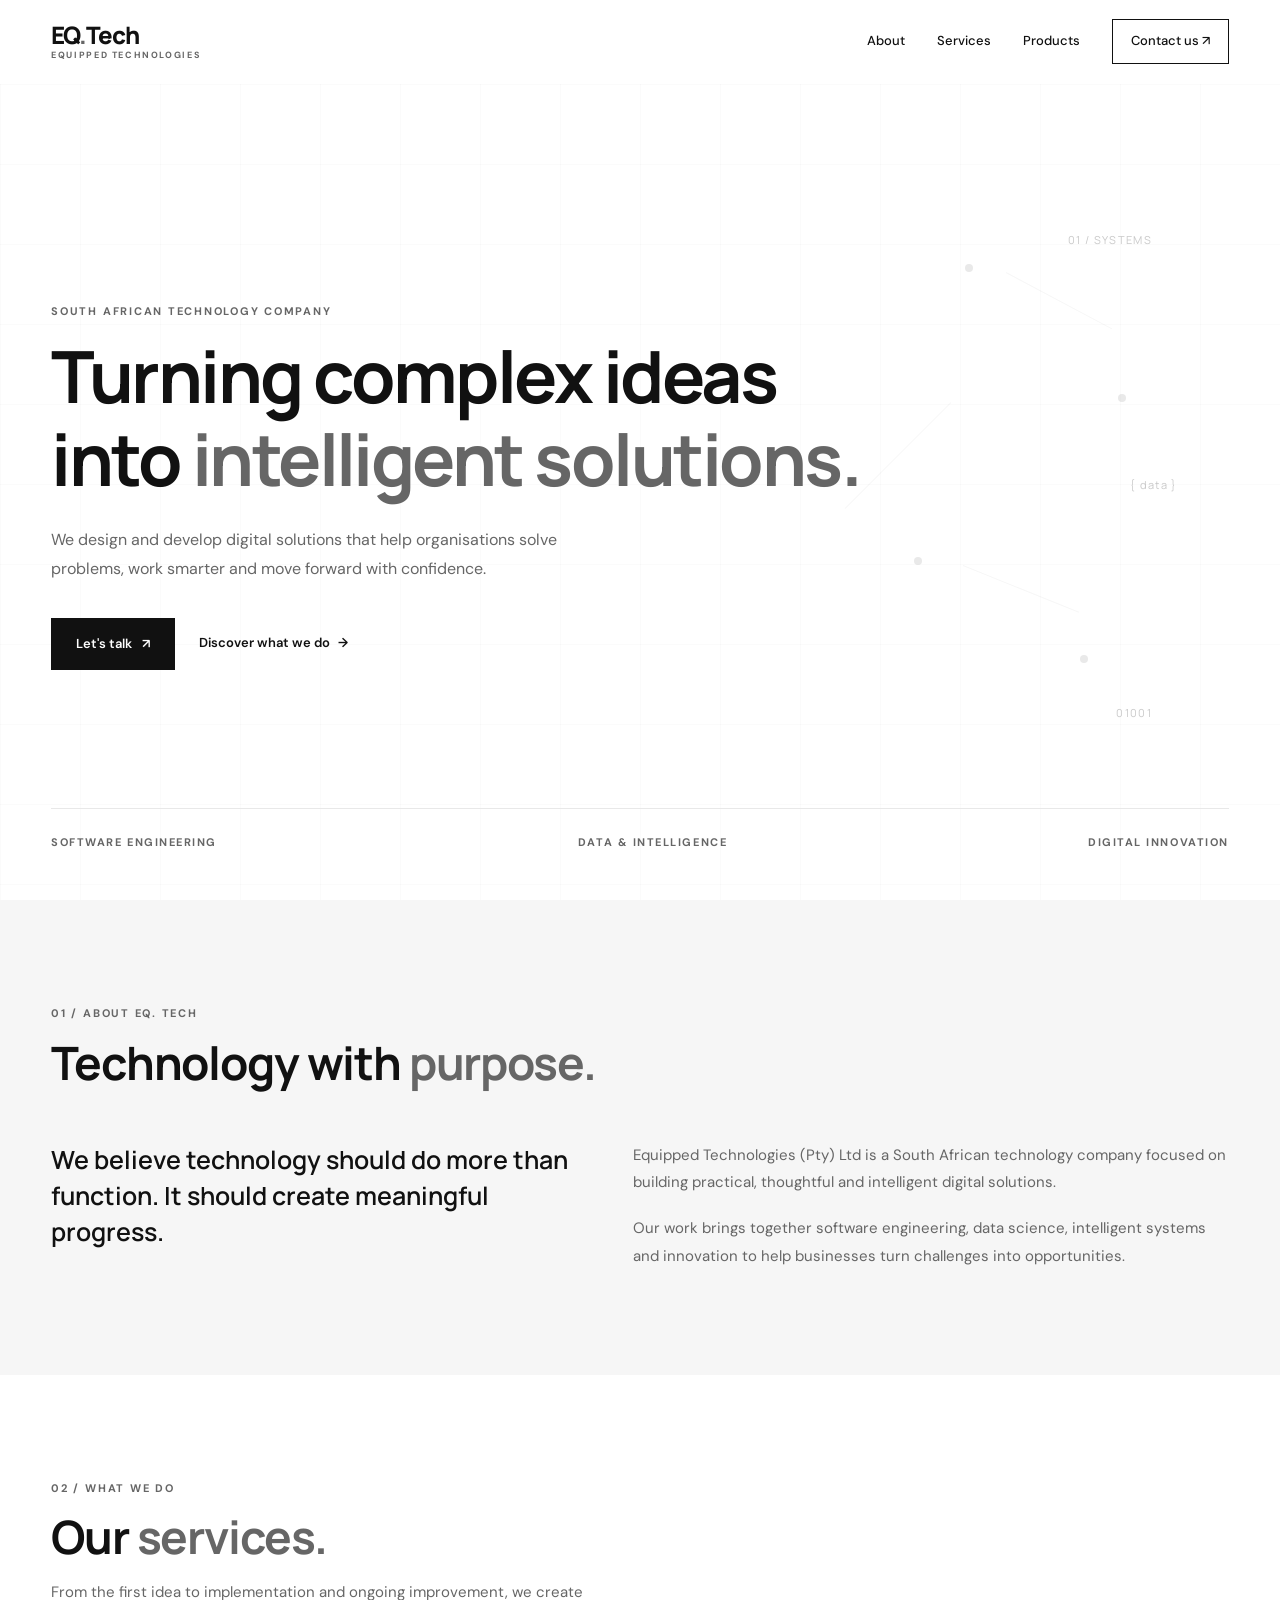
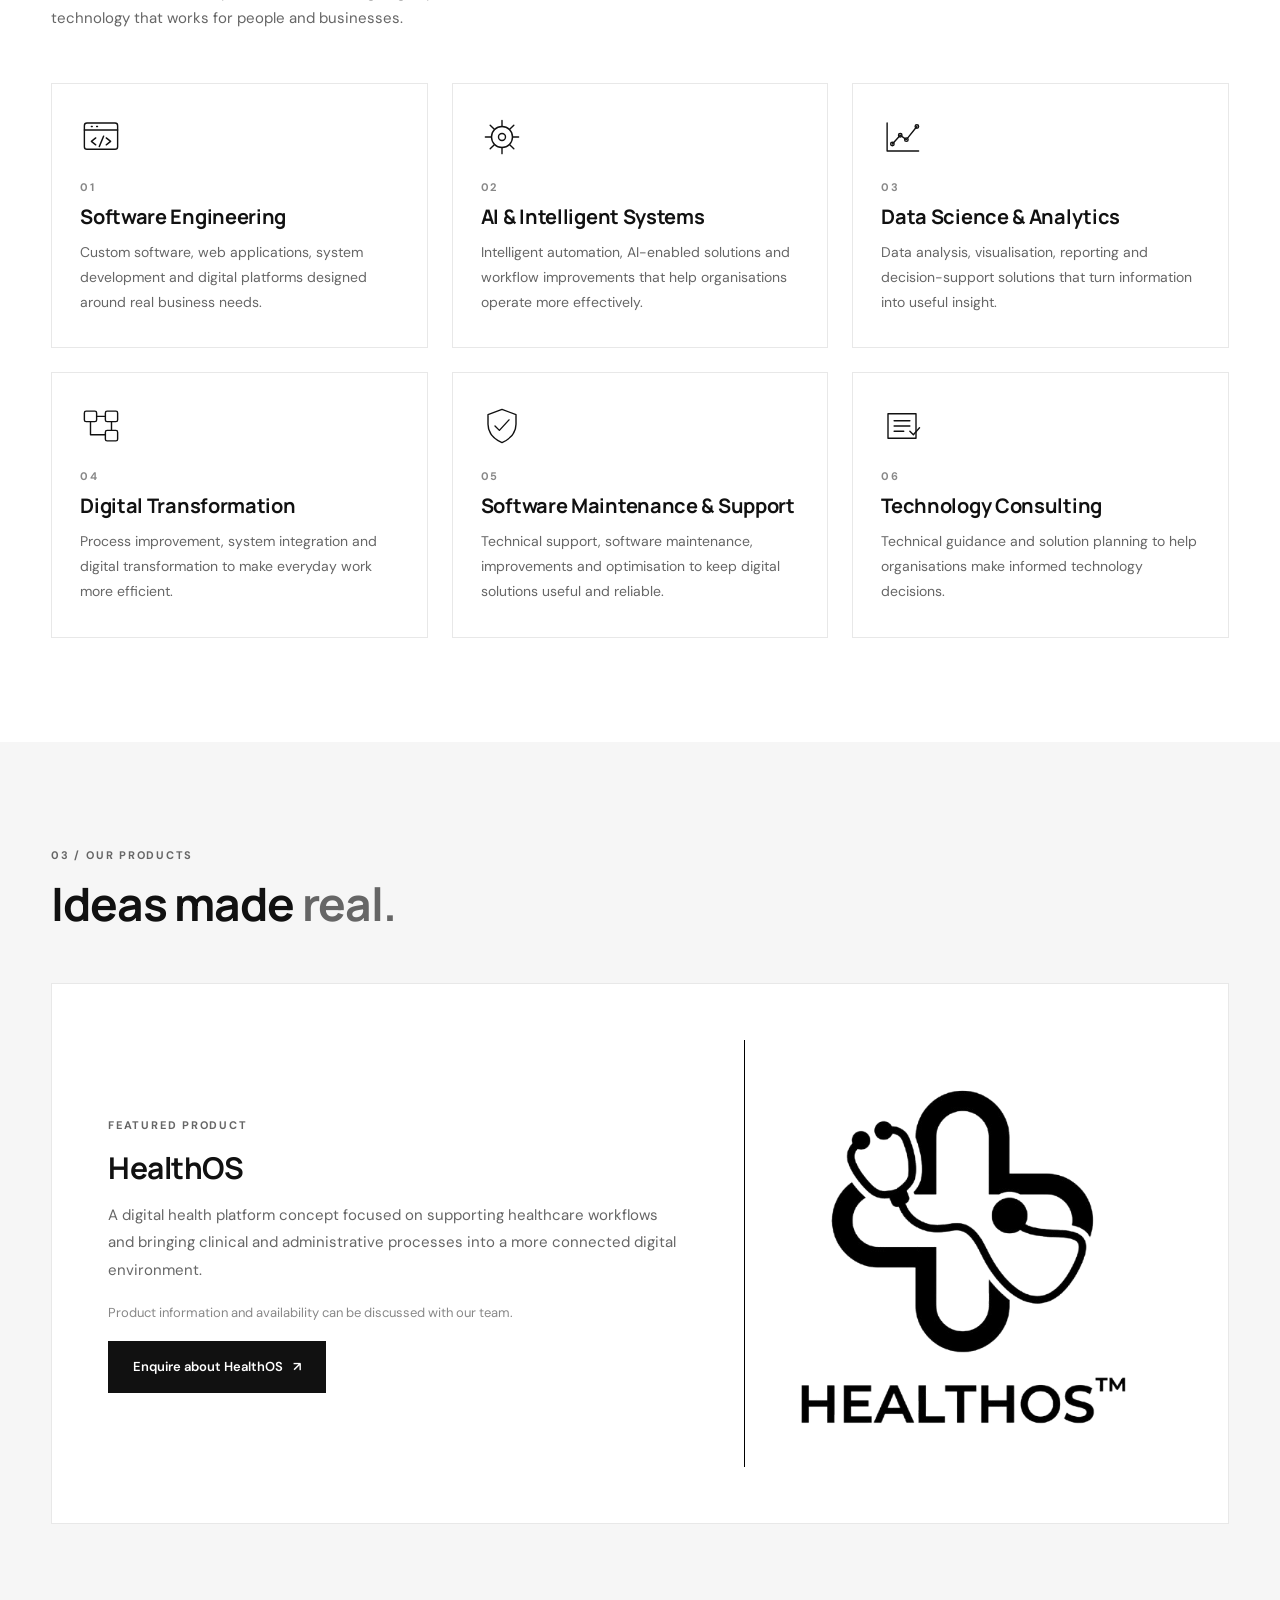
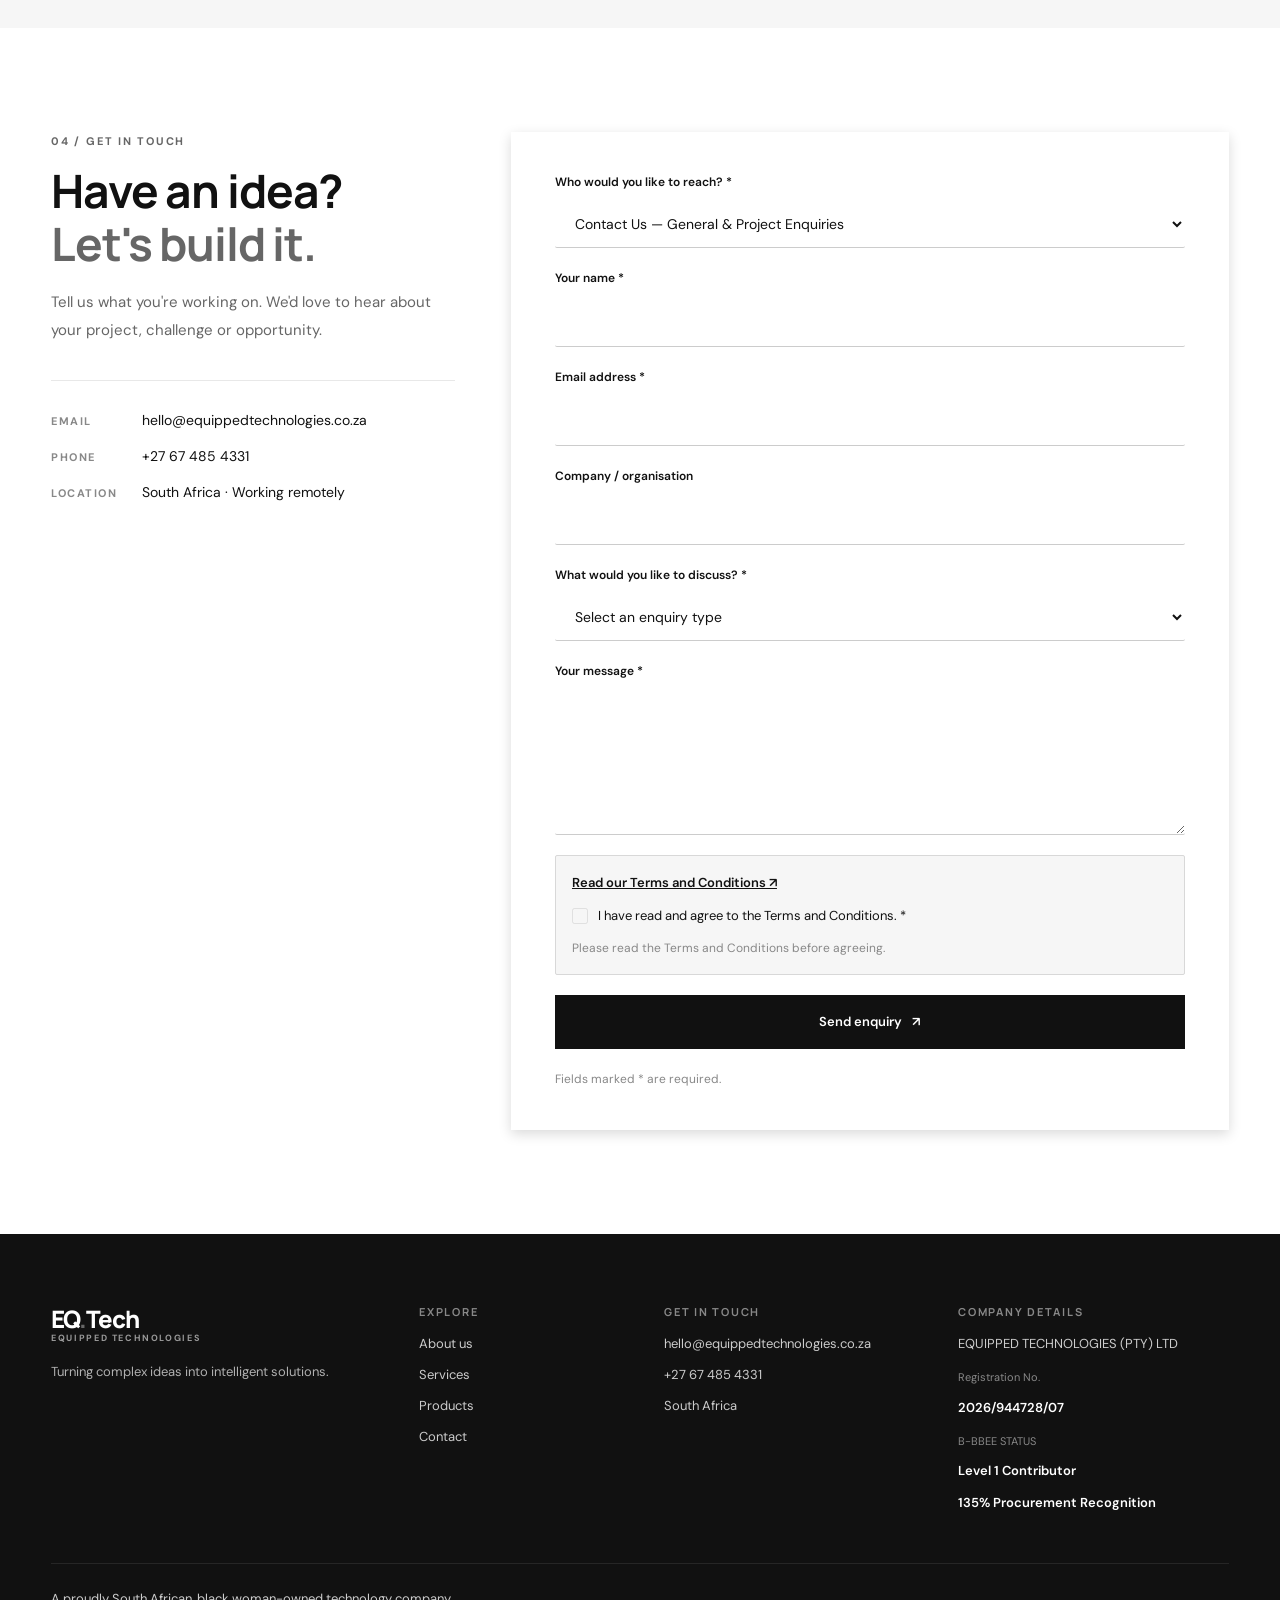
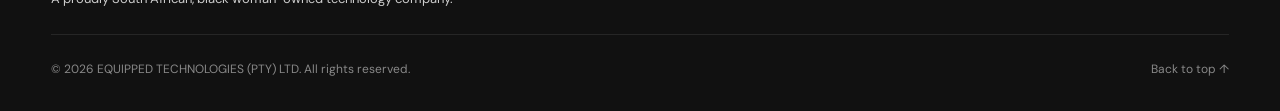
<file: index.html>
<!DOCTYPE html>
<html lang="en">
<head>
  <meta charset="UTF-8">
  <meta name="viewport" content="width=device-width, initial-scale=1.0">
  <meta name="description" content="EQ. Tech is a South African technology company delivering software engineering, data science, intelligent systems and digital solutions.">
  <title>EQ. Tech | Equipped Technologies</title>
  
  <link rel="icon" href="assets/Logo.png">

  <link rel="preconnect" href="https://fonts.googleapis.com">
  <link rel="preconnect" href="https://fonts.gstatic.com" crossorigin>
  <link href="https://fonts.googleapis.com/css2?family=DM+Sans:wght@400;500;600;700&family=Manrope:wght@400;500;600;700;800&display=swap" rel="stylesheet">

  <link rel="stylesheet" href="styles.css">
</head>
<body id="top">

  <!-- HEADER -->
  <header class="site-header" >
    <a href="#top" class="brand" aria-label="EQ Tech home">
      <span class="brand-name">EQ<span>.</span>Tech</span>
      <span class="brand-subtitle">EQUIPPED TECHNOLOGIES</span>
    </a>

    <button class="menu-toggle" aria-label="Open navigation"
      aria-expanded="false" aria-controls="main-navigation">
      <span></span><span></span><span></span>
    </button>

    <nav class="navigation" id="main-navigation">
      <a href="#about">About</a>
      <a href="#services">Services</a>
      <a href="#products">Products</a>
      <a href="#contact" class="nav-contact">Contact us <span>↗</span></a>

      <div class="mobile-details">
        <span>START A CONVERSATION</span>
        <a href="mailto:hello@equippedtechnologies.co.za">hello@equippedtechnologies.co.za</a>
        <a href="tel:+27674854331">+27 67 485 4331</a>
        <span>South Africa</span>
      </div>
    </nav>
  </header>

  <main>
    <!-- HERO -->
    <section class="hero">
      <div class="hero-grid" aria-hidden="true">
        <div class="hero-grid-lines"></div>
        <div class="node node-one"></div>
        <div class="node node-two"></div>
        <div class="node node-three"></div>
        <div class="node node-four"></div>
        <div class="connection connection-one"></div>
        <div class="connection connection-two"></div>
        <div class="connection connection-three"></div>
        <div class="code-fragment fragment-one">01 / SYSTEMS</div>
        <div class="code-fragment fragment-two">{ data }</div>
        <div class="code-fragment fragment-three">01001</div>
      </div>

      <div class="hero-content">
        <p class="eyebrow">SOUTH AFRICAN TECHNOLOGY COMPANY</p>
        <h1>Turning complex ideas into <span>intelligent solutions.</span></h1>
        <p class="hero-description">
          We design and develop digital solutions that help organisations
          solve problems, work smarter and move forward with confidence.
        </p>
        <div class="hero-actions">
          <a href="#contact" class="button button-dark">Let's talk <span>↗</span></a>
          <a href="#services" class="text-link">Discover what we do <span>→</span></a>
        </div>
      </div>

      <div class="hero-bottom">
        <span>SOFTWARE ENGINEERING</span>
        <span>DATA & INTELLIGENCE</span>
        <span>DIGITAL INNOVATION</span>
      </div>
    </section>

    <!-- ABOUT -->
    <section class="section about-section" id="about">
      <div class="section-heading">
        <p class="eyebrow">01 / ABOUT EQ. TECH</p>
        <h2>Technology with <span>purpose.</span></h2>
      </div>

      <div class="about-content">
        <p class="about-lead">
          We believe technology should do more than function.
          It should create meaningful progress.
        </p>
        <div class="about-copy">
          <p>
            Equipped Technologies (Pty) Ltd is a South African technology
            company focused on building practical, thoughtful and intelligent
            digital solutions.
          </p>
          <p>
            Our work brings together software engineering, data science,
            intelligent systems and innovation to help businesses turn
            challenges into opportunities.
          </p>
        </div>
      </div>
    </section>

    <!-- SERVICES -->
    <section class="section services-section" id="services">
      <div class="section-heading">
        <p class="eyebrow">02 / WHAT WE DO</p>
        <h2>Our <span>services.</span></h2>
        <p class="section-intro">
          From the first idea to implementation and ongoing improvement,
          we create technology that works for people and businesses.
        </p>
      </div>

      <div class="services-grid">

        <article class="service-card">
          <div class="service-icon">
            <svg viewBox="0 0 48 48" aria-hidden="true">
              <rect x="5" y="8" width="38" height="30" rx="3"/>
              <path d="M5 16h38M13 12h1M19 12h1M18 25l-5 4 5 4M30 25l5 4-5 4M27 23l-5 12"/>
            </svg>
          </div>
          <span class="service-number">01</span>
          <h3>Software Engineering</h3>
          <p>
            Custom software, web applications, system development
            and digital platforms designed around real business needs.
          </p>
        </article>

        <article class="service-card">
          <div class="service-icon">
            <svg viewBox="0 0 48 48" aria-hidden="true">
              <path d="M24 5v7M24 36v7M5 24h7M36 24h7M10.5 10.5l5 5M32.5 32.5l5 5M37.5 10.5l-5 5M15.5 32.5l-5 5"/>
              <circle cx="24" cy="24" r="12"/>
              <circle cx="24" cy="24" r="4"/>
            </svg>
          </div>
          <span class="service-number">02</span>
          <h3>AI & Intelligent Systems</h3>
          <p>
            Intelligent automation, AI-enabled solutions and workflow
            improvements that help organisations operate more effectively.
          </p>
        </article>

        <article class="service-card">
          <div class="service-icon">
            <svg viewBox="0 0 48 48" aria-hidden="true">
              <path d="M7 40V8M7 40h36"/>
              <path d="M13 32l9-10 7 5 12-15"/>
              <circle cx="13" cy="32" r="2"/>
              <circle cx="22" cy="22" r="2"/>
              <circle cx="29" cy="27" r="2"/>
              <circle cx="41" cy="12" r="2"/>
            </svg>
          </div>
          <span class="service-number">03</span>
          <h3>Data Science & Analytics</h3>
          <p>
            Data analysis, visualisation, reporting and decision-support
            solutions that turn information into useful insight.
          </p>
        </article>

        <article class="service-card">
          <div class="service-icon">
            <svg viewBox="0 0 48 48" aria-hidden="true">
              <rect x="5" y="7" width="14" height="12" rx="2"/>
              <rect x="29" y="29" width="14" height="12" rx="2"/>
              <rect x="29" y="7" width="14" height="12" rx="2"/>
              <path d="M19 13h10M36 19v10M12 19v15h17"/>
            </svg>
          </div>
          <span class="service-number">04</span>
          <h3>Digital Transformation</h3>
          <p>
            Process improvement, system integration and digital
            transformation to make everyday work more efficient.
          </p>
        </article>

        <article class="service-card">
          <div class="service-icon">
            <svg viewBox="0 0 48 48" aria-hidden="true">
              <path d="M24 5l16 6v11c0 10-7 17-16 21C15 39 8 32 8 22V11z"/>
              <path d="M16 24l5 5 11-12"/>
            </svg>
          </div>
          <span class="service-number">05</span>
          <h3>Software Maintenance & Support</h3>
          <p>
            Technical support, software maintenance, improvements
            and optimisation to keep digital solutions useful and reliable.
          </p>
        </article>

        <article class="service-card service-card-last">
          <div class="service-icon">
            <svg viewBox="0 0 48 48" aria-hidden="true">
              <path d="M8 38V10h32v28z"/>
              <path d="M15 18h18M15 24h18M15 30h11"/>
              <path d="M33 30l4 4 7-8"/>
            </svg>
          </div>
          <span class="service-number">06</span>
          <h3>Technology Consulting</h3>
          <p>
            Technical guidance and solution planning to help organisations
            make informed technology decisions.
          </p>
        </article>

      </div>
    </section>

    <!-- PRODUCTS -->
    <section class="section products-section" id="products">
      <div class="section-heading">
        <p class="eyebrow">03 / OUR PRODUCTS</p>
        <h2>Ideas made <span>real.</span></h2>
      </div>

      <div class="product-feature">
        <div class="product-copy">
          <p class="eyebrow">FEATURED PRODUCT</p>
          <h3>HealthOS</h3>
          <p>
            A digital health platform concept focused on supporting
            healthcare workflows and bringing clinical and administrative
            processes into a more connected digital environment.
          </p>
          <p class="product-note">
            Product information and availability can be discussed with our team.
          </p>
          <a href="#contact" class="button button-dark">Enquire about HealthOS <span>↗</span></a>
        </div>

        <div class="product-logo-area">
          <div class="healthos-placeholder">
            <img src="assets/healthos.png" alt="">
          </div>
        </div>
      </div>
    </section>

    <!-- CONTACT -->
    <section class="section contact-section" id="contact">
      <div class="contact-heading">
        <p class="eyebrow">04 / GET IN TOUCH</p>
        <h2>Have an idea?<br><span>Let's build it.</span></h2>
        <p>
          Tell us what you're working on. We'd love to hear about
          your project, challenge or opportunity.
        </p>

        <div class="contact-details">
          <span>EMAIL</span>
          <a href="mailto:hello@equippedtechnologies.co.za">hello@equippedtechnologies.co.za</a>
          <span>PHONE</span>
          <a href="tel:+27674854331">+27 67 485 4331</a>
          <span>LOCATION</span>
          <p>South Africa · Working remotely</p>
        </div>
      </div>

      <form class="contact-form" id="contact-form"
        action="https://formspree.io/f/xdegyrbl" method="POST">

        <div class="form-row">
          <label for="recipient">Who would you like to reach? *</label>
          <select id="recipient" name="recipient" required>
            <option value="contact_us" selected>Contact Us — General &amp; Project Enquiries</option>
            <option value="contact_ceo">Contact CEO — Executive &amp; Strategic Enquiries</option>
          </select>
        </div>

        <div class="form-row">
          <label for="name">Your name *</label>
          <input id="name" name="name" type="text" required autocomplete="name">
        </div>

        <div class="form-row">
          <label for="email">Email address *</label>
          <input id="email" name="email" type="email" required autocomplete="email">
        </div>

        <div class="form-row">
          <label for="organisation">Company / organisation</label>
          <input id="organisation" name="organisation" type="text">
        </div>

        <div class="form-row">
          <label for="subject">What would you like to discuss? *</label>
          <select id="subject" name="subject" required>
            <option value="">Select an enquiry type</option>
            <option>Software engineering</option>
            <option>AI and intelligent systems</option>
            <option>Data science and analytics</option>
            <option>Digital transformation</option>
            <option>HealthOS</option>
            <option>Partnership or investment</option>
            <option>Other enquiry</option>
          </select>
        </div>

        <div class="form-row">
          <label for="message">Your message *</label>
          <textarea id="message" name="message" rows="5" required></textarea>
        </div>

        <div class="terms-area">
          <button type="button" class="terms-open" id="open-terms">
            Read our Terms and Conditions ↗
          </button>

          <label class="consent-label">
            <input type="checkbox" id="terms-agreement" name="terms_agreement" required disabled>
            <span>I have read and agree to the Terms and Conditions. *</span>
          </label>
          <p class="terms-hint" id="terms-hint">
            Please read the Terms and Conditions before agreeing.
          </p>
        </div>

        <button class="button button-dark submit-button" type="submit">
          Send enquiry <span>↗</span>
        </button>
        <p class="form-note">Fields marked * are required.</p>
      </form>
    </section>
  </main>

  <!-- TERMS MODAL -->
  <div class="modal-backdrop" id="terms-modal" aria-hidden="true">
    <section class="terms-modal" role="dialog" aria-modal="true"
      aria-labelledby="terms-title">
      <button class="modal-close" id="close-terms" aria-label="Close terms">×</button>
      <p class="eyebrow">EQUIPPED TECHNOLOGIES (PTY) LTD</p>
      <h2 id="terms-title">Terms and Conditions</h2>
      <p class="terms-updated">Website enquiry terms · Draft for review</p>

      <div class="terms-content">
        <h3>1. Enquiries</h3>
        <p>
          By submitting this form, you confirm that the information you
          provide is accurate to the best of your knowledge and that you
          are authorised to provide any information submitted.
        </p>

        <h3>2. Use of information</h3>
        <p>
          Information submitted through this form will be used to respond
          to your enquiry, assess your requirements and communicate with
          you about the matter raised.
        </p>

        <h3>3. Confidentiality</h3>
        <p>
          Please do not submit passwords, sensitive personal information,
          confidential third-party information or other information that
          is not necessary for your enquiry.
        </p>

        <h3>4. No automatic agreement</h3>
        <p>
          Sending an enquiry does not create a client relationship,
          partnership, service agreement or obligation to provide services.
          Any engagement will be subject to a separate written agreement
          where applicable.
        </p>

        <h3>5. Intellectual property</h3>
        <p>
          Website content, branding and materials remain the property of
          their respective owners unless otherwise stated. Submission of
          an enquiry does not transfer intellectual property rights.
        </p>

        <h3>6. Privacy</h3>
        <p>
          Personal information should be handled in accordance with the
          company's applicable privacy notice and South African law.
          A separate privacy notice should be made available before launch.
        </p>

        <h3>7. Contact</h3>
        <p>
          For questions about these terms, contact
          hello@equippedtechnologies.co.za.
        </p>
      </div>

      <button type="button" class="button button-dark" id="accept-terms">
        I have read the Terms and Conditions
      </button>
    </section>
  </div>

  <!-- FOOTER -->
  <footer class="site-footer">
    <div class="footer-main">
      <div class="footer-brand">
        <a href="#top" class="brand footer-logo">
          <span class="brand-name">EQ<span>.</span>Tech</span>
          <span class="brand-subtitle">EQUIPPED TECHNOLOGIES</span>
        </a>
        <p>
          Turning complex ideas into intelligent solutions.
        </p>
      </div>

      <div class="footer-column">
        <h3>EXPLORE</h3>
        <a href="#about">About us</a>
        <a href="#services">Services</a>
        <a href="#products">Products</a>
        <a href="#contact">Contact</a>
      </div>

      <div class="footer-column">
        <h3>GET IN TOUCH</h3>
        <a href="mailto:hello@equippedtechnologies.co.za">hello@equippedtechnologies.co.za</a>
        <a href="tel:+27674854331">+27 67 485 4331</a>
        <span>South Africa</span>
      </div>

      <div class="footer-column footer-company">
        <h3>COMPANY DETAILS</h3>
        <span>EQUIPPED TECHNOLOGIES (PTY) LTD</span>
        <span>Registration No.</span>
        <strong>2026/944728/07</strong>
        <span>B-BBEE STATUS</span>
        <strong>Level 1 Contributor</strong>
        <strong>135% Procurement Recognition</strong>
      </div>
    </div>

    <div class="footer-ownership">
      <p>A proudly South African, black woman-owned technology company.</p>
    </div>

    <div class="footer-bottom">
      <span>© <span id="year"></span> EQUIPPED TECHNOLOGIES (PTY) LTD. All rights reserved.</span>
      <a href="#top">Back to top ↑</a>
    </div>
  </footer>

  <!-- THANK YOU SCREEN -->
  <div class="thankyou-overlay" id="thankyou-screen" aria-hidden="true" role="dialog" aria-modal="true" aria-labelledby="thankyou-title">
    <div class="thankyou-card">
      <div class="brand thankyou-logo">
        <span class="brand-name">EQ<span>.</span>Tech</span>
        <span class="brand-subtitle">EQUIPPED TECHNOLOGIES</span>
      </div>

      <div class="thankyou-check" aria-hidden="true">✓</div>

      <p class="eyebrow">MESSAGE SENT</p>
      <h2 id="thankyou-title">Thank you for getting in touch.</h2>
      <p class="thankyou-message">
        Your enquiry has been received. A member of our team will review your
        message and respond within <strong>24–72 hours</strong>.
      </p>

      <div class="thankyou-progress" aria-hidden="true">
        <div class="thankyou-progress-bar" id="thankyou-progress-bar"></div>
      </div>

      <p class="thankyou-redirect">
        Returning to the home section in <span id="thankyou-countdown">5</span>s…
      </p>

      <button type="button" class="button button-dark" id="thankyou-close">
        Back to home now <span>↑</span>
      </button>
    </div>
  </div>

  <script src="script.js"></script>
</body>
</html>
</file>
<file: styles.css>
/* =====================================================
   EQ. TECH — EQUIPPED TECHNOLOGIES
   Complete Responsive Stylesheet
   Brand: Minimal | Elegant | Monochrome
===================================================== */

/* =====================================================
1. ROOT VARIABLES & RESET
===================================================== */

:root {
  --black: #111111;
  --dark: #191919;
  --grey: #666666;
  --muted: #888888;
  --light-grey: #e8e8e8;
  --soft-grey: #f6f6f6;
  --white: #ffffff;

  --font-heading: 'Manrope', sans-serif;
  --font-body: 'DM Sans', sans-serif;

  --max-width: 1260px;
  --gutter: clamp(20px, 4vw, 56px);
  --transition: 0.3s ease;
}

*,
*::before,
*::after {
  margin: 0;
  padding: 0;
  box-sizing: border-box;
}

html {
  scroll-behavior: smooth;
  scroll-padding-top: 96px;
}

body {
  font-family: var(--font-body);
  color: var(--black);
  background: var(--white);
  line-height: 1.7;
  overflow-x: hidden;
  padding-top: 84px;
}

body.menu-open,
body.modal-open {
  overflow: hidden;
}

img,
svg {
  display: block;
  max-width: 100%;
}

a {
  color: inherit;
  text-decoration: none;
}

button,
input,
select,
textarea {
  font: inherit;
  color: inherit;
}

button {
  cursor: pointer;
}


/* =====================================================
2. TYPOGRAPHY & SHARED ELEMENTS
===================================================== */

h1,
h2,
h3,
h4 {
  font-family: var(--font-heading);
  color: var(--black);
  line-height: 1.15;
  font-weight: 700;
}

h1 {
  font-size: clamp(40px, 6vw, 72px);
  letter-spacing: -0.035em;
}

h2 {
  font-size: clamp(30px, 4vw, 46px);
  letter-spacing: -0.025em;
}

h3 {
  font-size: 20px;
  letter-spacing: -0.015em;
}

h1 span,
h2 span {
  color: var(--grey);
}

p {
  color: var(--grey);
  font-size: 15px;
}

.eyebrow {
  font-size: 11px;
  font-weight: 700;
  letter-spacing: 0.16em;
  text-transform: uppercase;
  color: var(--grey);
  margin-bottom: 14px;
}

.section {
  padding: 104px var(--gutter);
}

.section > * {
  max-width: var(--max-width);
  margin-left: auto;
  margin-right: auto;
}

.section-heading {
  margin-bottom: 52px;
}

.section-intro {
  margin-top: 16px;
  max-width: 600px;
}

.button {
  display: inline-flex;
  align-items: center;
  justify-content: center;
  gap: 10px;
  padding: 14px 24px;
  font-size: 13px;
  font-weight: 600;
  border: 1px solid var(--black);
  transition: var(--transition);
}

.button-dark {
  background: var(--black);
  color: var(--white);
}

.button-dark:hover {
  background: #2b2b2b;
  border-color: #2b2b2b;
}

.text-link {
  display: inline-flex;
  align-items: center;
  gap: 8px;
  font-size: 13px;
  font-weight: 600;
  color: var(--black);
  padding: 10px 4px;
  border-bottom: 1px solid transparent;
  transition: var(--transition);
}

.text-link:hover {
  border-bottom-color: var(--black);
}


/* =====================================================
3. HEADER & NAVIGATION
===================================================== */

.site-header {
  position: fixed;
  top: 0;
  left: 0;
  width: 100%;
  height: 84px;
  padding: 0 var(--gutter);
  display: flex;
  align-items: center;
  justify-content: space-between;
  gap: 24px;
  z-index: 1000;
  background: rgba(255, 255, 255, 0.94);
  backdrop-filter: blur(12px);
  -webkit-backdrop-filter: blur(12px);
  border-bottom: 1px solid transparent;
  transition: var(--transition);
}

.site-header.scrolled {
  height: 72px;
  box-shadow: 0 4px 20px rgba(0, 0, 0, 0.04);
}

.brand {
  display: inline-flex;
  flex-direction: column;
  line-height: 1.1;
  z-index: 1002;
}

.brand-name {
  font-family: var(--font-heading);
  font-size: 24px;
  font-weight: 800;
  letter-spacing: -0.04em;
  color: var(--black);
}

.brand-name span {
  color: var(--grey);
}

.brand-subtitle {
  font-size: 9px;
  font-weight: 700;
  letter-spacing: 0.18em;
  text-transform: uppercase;
  color: var(--grey);
  margin-top: 2px;
}

.navigation {
  display: flex;
  align-items: center;
  gap: 32px;
}

.navigation > a {
  font-size: 13px;
  font-weight: 500;
  color: var(--black);
  position: relative;
  transition: var(--transition);
}

.navigation > a:not(.nav-contact)::after {
  content: "";
  position: absolute;
  left: 0;
  bottom: -6px;
  width: 0;
  height: 1px;
  background: var(--black);
  transition: width var(--transition);
}

.navigation > a:not(.nav-contact):hover::after {
  width: 100%;
}

.nav-contact {
  padding: 10px 18px;
  border: 1px solid var(--black);
  font-weight: 600;
}

.nav-contact:hover {
  background: var(--black);
  color: var(--white);
}

.mobile-details {
  display: none;
}

.menu-toggle {
  display: none;
}


/* =====================================================
4. HERO SECTION
===================================================== */

.hero {
  position: relative;
  min-height: calc(100vh - 84px);
  padding: 80px var(--gutter) 48px;
  display: flex;
  flex-direction: column;
  justify-content: space-between;
  overflow: hidden;
  background: var(--white);
}

.hero > * {
  width: 100%;
  max-width: var(--max-width);
  margin-left: auto;
  margin-right: auto;
  position: relative;
  z-index: 2;
}

.hero-grid {
  position: absolute;
  inset: 0;
  max-width: none;
  pointer-events: none;
  z-index: 1;
  opacity: 0.45;
}

.hero-grid-lines {
  position: absolute;
  inset: 0;
  background-image:
    linear-gradient(to right, rgba(0, 0, 0, 0.04) 1px, transparent 1px),
    linear-gradient(to bottom, rgba(0, 0, 0, 0.04) 1px, transparent 1px);
  background-size: 80px 80px;
}

.node,
.connection,
.code-fragment {
  position: absolute;
  font-family: var(--font-heading);
  font-size: 11px;
  letter-spacing: 0.12em;
  color: var(--muted);
}

.node {
  width: 8px;
  height: 8px;
  border-radius: 50%;
  background: rgba(17, 17, 17, 0.2);
}

.node-one { top: 22%; right: 24%; }
.node-two { top: 38%; right: 12%; }
.node-three { top: 58%; right: 28%; }
.node-four { top: 70%; right: 15%; }

.connection {
  height: 1px;
  background: rgba(17, 17, 17, 0.08);
  transform-origin: left center;
}

.connection-one { top: 23%; right: 12%; width: 120px; transform: rotate(28deg); }
.connection-two { top: 39%; right: 14%; width: 150px; transform: rotate(135deg); }
.connection-three { top: 59%; right: 15%; width: 125px; transform: rotate(22deg); }

.fragment-one { top: 18%; right: 10%; }
.fragment-two { top: 48%; right: 8%; }
.fragment-three { top: 76%; right: 10%; }

.hero-content {
  margin-top: auto;
  margin-bottom: auto;
  padding: 24px 0;
}

.hero-content h1 {
  max-width: 840px;
  margin-bottom: 24px;
}

.hero-description {
  max-width: 580px;
  font-size: 16px;
  line-height: 1.85;
  margin-bottom: 34px;
}

.hero-actions {
  display: flex;
  align-items: center;
  flex-wrap: wrap;
  gap: 20px;
}

.hero-bottom {
  display: flex;
  align-items: center;
  justify-content: space-between;
  flex-wrap: wrap;
  gap: 16px;
  padding-top: 24px;
  border-top: 1px solid var(--light-grey);
  font-size: 11px;
  font-weight: 700;
  letter-spacing: 0.14em;
  color: var(--grey);
}


/* =====================================================
5. ABOUT SECTION
===================================================== */

.about-section {
  background: var(--soft-grey);
}

.about-content {
  display: grid;
  grid-template-columns: 1fr 1.15fr;
  gap: 64px;
  align-items: start;
}

.about-lead {
  font-family: var(--font-heading);
  font-size: clamp(20px, 2.2vw, 25px);
  line-height: 1.45;
  color: var(--black);
  font-weight: 600;
}

.about-copy {
  display: flex;
  flex-direction: column;
  gap: 18px;
}

.about-copy p {
  line-height: 1.85;
}


/* =====================================================
6. SERVICES SECTION
===================================================== */

.services-section {
  background: var(--white);
}

.services-grid {
  display: grid;
  grid-template-columns: repeat(3, 1fr);
  gap: 24px;
}

.service-card {
  display: flex;
  flex-direction: column;
  padding: 32px 28px;
  border: 1px solid var(--light-grey);
  background: var(--white);
  transition: var(--transition);
}

.service-card:hover {
  transform: translateY(-4px);
  border-color: #c8c8c8;
  box-shadow: 0 14px 30px rgba(0, 0, 0, 0.04);
}

.service-icon {
  width: 42px;
  height: 42px;
  color: var(--black);
  margin-bottom: 20px;
}

.service-icon svg {
  width: 100%;
  height: 100%;
  stroke: currentColor;
  fill: none;
  stroke-width: 1.6;
  stroke-linecap: round;
  stroke-linejoin: round;
}

.service-number {
  font-size: 11px;
  font-weight: 700;
  letter-spacing: 0.14em;
  color: var(--muted);
  margin-bottom: 8px;
}

.service-card h3 {
  margin-bottom: 12px;
}

.service-card p {
  font-size: 14px;
  line-height: 1.8;
}


/* =====================================================
7. PRODUCTS SECTION
===================================================== */

.products-section {
  background: var(--soft-grey);
}

.product-feature {
  display: grid;
  grid-template-columns: 1.15fr 0.85fr;
  gap: 56px;
  align-items: center;
  padding: 56px;
  background: var(--white);
  border: 1px solid var(--light-grey);
}

.product-copy h3 {
  font-size: 30px;
  margin-bottom: 16px;
}

.product-copy p {
  margin-bottom: 16px;
  line-height: 1.85;
}

.product-note {
  font-size: 13px;
  color: var(--muted);
  margin-bottom: 28px;
}

.product-logo-area {
  min-height: 290px;
  padding: 32px;
  border-left: 1px solid #000000;
  display: flex;
  align-items: center;
  justify-content: center;
}

.healthos-placeholder {
  display: flex;
  flex-direction: column;
  align-items: center;
  text-align: center;
  gap: 10px;
}

.placeholder-mark {
  width: 56px;
  height: 56px;
  display: grid;
  place-items: center;
  background: var(--black);
  color: var(--white);
  font-family: var(--font-heading);
  font-size: 24px;
  font-weight: 800;
}

.placeholder-name {
  font-family: var(--font-heading);
  font-size: 22px;
  font-weight: 700;
  color: var(--black);
}

.placeholder-caption {
  font-size: 10px;
  font-weight: 700;
  letter-spacing: 0.16em;
  color: var(--muted);
}


/* =====================================================
8. CONTACT SECTION & FORM
===================================================== */

.contact-section {
  background: var(--white);
  display: grid;
  grid-template-columns: 0.72fr 1.28fr;
  gap: 56px;
  align-items: start;
}

.contact-heading > p:not(.eyebrow) {
  margin-top: 18px;
  line-height: 1.85;
}

.contact-details {
  margin-top: 36px;
  padding-top: 28px;
  border-top: 1px solid var(--light-grey);
  display: grid;
  grid-template-columns: auto 1fr;
  gap: 12px 24px;
  align-items: baseline;
}

.contact-details > span {
  font-size: 11px;
  font-weight: 700;
  letter-spacing: 0.14em;
  color: var(--muted);
}

.contact-details > a,
.contact-details > p {
  font-size: 14px;
  color: var(--black);
  margin: 0;
}

.contact-details > a:hover {
  text-decoration: underline;
}

.contact-form {
  width: 100%;
  display: flex;
  flex-direction: column;
  gap: 20px;
  padding: 40px 44px;
  background: var(--white);
  box-shadow: 0 4px 12px rgba(0, 0, 0, 0.15);
}

.form-row {
  display: flex;
  flex-direction: column;
  gap: 8px;
}

.form-row label {
  font-size: 12px;
  font-weight: 600;
  color: var(--black);
}

.form-row input,
.form-row select,
.form-row textarea {
  width: 100%;
  padding: 13px 16px;
  background: var(--white);
  border: none;
  border-bottom: 1px solid #cccccc;
  border-radius: 2px;
  font-size: 14px;
  color: var(--black);
  transition: var(--transition);
}

.form-row input:hover,
.form-row select:hover,
.form-row textarea:hover {
  border-color: #999999;
}

.form-row input:focus,
.form-row select:focus,
.form-row textarea:focus {
  outline: none;
  border-color: var(--black);
}

.form-row textarea {
  resize: vertical;
  min-height: 130px;
}

.terms-area {
  display: flex;
  flex-direction: column;
  gap: 12px;
  padding: 16px;
  background: var(--soft-grey);
  border: 1px solid #d8d8d8;
  border-radius: 2px;
}

.terms-open {
  align-self: flex-start;
  background: none;
  border: none;
  font-size: 13px;
  font-weight: 600;
  text-decoration: underline;
  color: var(--black);
  padding: 0;
}

.terms-open:hover {
  opacity: 0.75;
}

.consent-label {
  display: flex;
  align-items: flex-start;
  gap: 10px;
  font-size: 13px;
  color: var(--black);
  line-height: 1.5;
  cursor: pointer;
}

.consent-label input[type="checkbox"] {
  width: 16px;
  height: 16px;
  margin-top: 2px;
  flex-shrink: 0;
  accent-color: var(--black);
  cursor: pointer;
}

.consent-label input[type="checkbox"]:disabled {
  cursor: not-allowed;
  opacity: 0.55;
}

.terms-hint {
  font-size: 12px;
  color: var(--muted);
}

.submit-button {
  width: 100%;
  padding: 15px 24px;
}

.submit-button:disabled {
  opacity: 0.6;
  cursor: not-allowed;
}

.form-note {
  font-size: 12px;
  color: var(--muted);
}


/* =====================================================
9. TERMS MODAL
===================================================== */

.modal-backdrop {
  position: fixed;
  inset: 0;
  z-index: 2000;
  display: none;
  align-items: center;
  justify-content: center;
  padding: 20px;
  background: rgba(0, 0, 0, 0.55);
}

.modal-backdrop.active {
  display: flex;
}

.terms-modal {
  position: relative;
  width: 100%;
  max-width: 640px;
  max-height: 86vh;
  padding: 36px;
  background: var(--white);
  display: flex;
  flex-direction: column;
  gap: 14px;
  overflow: hidden;
}

.modal-close {
  position: absolute;
  top: 20px;
  right: 20px;
  width: 36px;
  height: 36px;
  border: 1px solid var(--light-grey);
  background: var(--white);
  font-size: 20px;
  line-height: 1;
  display: grid;
  place-items: center;
}

.modal-close:hover {
  border-color: var(--black);
}

.terms-updated {
  font-size: 12px;
  color: var(--muted);
}

.terms-content {
  overflow-y: auto;
  padding-right: 8px;
  margin: 8px 0 12px;
}

.terms-content h3 {
  font-size: 15px;
  margin: 16px 0 6px;
}

.terms-content h3:first-child {
  margin-top: 0;
}

.terms-content p {
  font-size: 14px;
  line-height: 1.75;
}

.terms-content a {
  color: var(--black);
  text-decoration: underline;
}


/* =====================================================
10. FOOTER
===================================================== */

.site-footer {
  background: var(--black);
  color: var(--white);
  padding: 72px var(--gutter) 32px;
}

.site-footer > * {
  max-width: var(--max-width);
  margin-left: auto;
  margin-right: auto;
}

.footer-main {
  display: grid;
  grid-template-columns: 1.3fr 0.8fr 1fr 1.1fr;
  gap: 48px;
  padding-bottom: 48px;
  border-bottom: 1px solid #262626;
}

.footer-logo .brand-name {
  color: var(--white);
}

.footer-logo .brand-subtitle {
  color: #999999;
}

.footer-brand p {
  margin-top: 16px;
  max-width: 300px;
  font-size: 13px;
  color: #b0b0b0;
  line-height: 1.8;
}

.footer-column {
  display: flex;
  flex-direction: column;
  align-items: flex-start;
  gap: 10px;
}

.footer-column h3 {
  font-size: 11px;
  letter-spacing: 0.16em;
  text-transform: uppercase;
  color: #888888;
  margin-bottom: 6px;
}

.footer-column a,
.footer-column span {
  font-size: 13px;
  color: #cccccc;
  line-height: 1.6;
}

.footer-column a:hover {
  color: var(--white);
}

.footer-company span:nth-of-type(2n),
.footer-company span:nth-of-type(3) {
  font-size: 11px;
  color: #888888;
  margin-top: 4px;
}

.footer-company strong {
  font-size: 13px;
  font-weight: 600;
  color: var(--white);
}

.footer-ownership {
  display: flex;
  align-items: center;
  gap: 14px;
  padding: 24px 0;
  border-bottom: 1px solid #262626;
}

.ownership-mark {
  display: inline-grid;
  place-items: center;
  padding: 6px 10px;
  border: 1px solid #444444;
  font-family: var(--font-heading);
  font-size: 11px;
  font-weight: 800;
  letter-spacing: 0.1em;
  color: var(--white);
}

.footer-ownership p {
  font-size: 13px;
  color: #cccccc;
}

.footer-bottom {
  padding-top: 24px;
  display: flex;
  align-items: center;
  justify-content: space-between;
  flex-wrap: wrap;
  gap: 16px;
  font-size: 12px;
  color: #888888;
}

.footer-bottom a:hover {
  color: var(--white);
}


/* =====================================================
11. RESPONSIVE — TABLET & MOBILE
===================================================== */

@media (max-width: 960px) {
  .about-content,
  .contact-section,
  .product-feature {
    grid-template-columns: 1fr;
    gap: 40px;
  }

  .product-feature {
    padding: 36px 28px;
  }

  .services-grid {
    grid-template-columns: repeat(2, 1fr);
  }

  .footer-main {
    grid-template-columns: repeat(2, 1fr);
    gap: 36px;
  }
}

@media (max-width: 768px) {
  body {
    padding-top: 72px;
  }

  .site-header {
    height: 72px;
    background: var(--white);
    backdrop-filter: none;
    -webkit-backdrop-filter: none;
  }

  .menu-toggle {
    display: flex;
    flex-direction: column;
    justify-content: center;
    align-items: center;
    gap: 5px;
    width: 44px;
    height: 44px;
    background: none;
    border: none;
    z-index: 1002;
  }

  .menu-toggle span {
    width: 24px;
    height: 2px;
    background: var(--black);
    transition: transform 0.3s ease, opacity 0.25s ease;
  }

  .menu-toggle.active span:nth-child(1) {
    transform: translateY(7px) rotate(45deg);
  }

  .menu-toggle.active span:nth-child(2) {
    opacity: 0;
  }

  .menu-toggle.active span:nth-child(3) {
    transform: translateY(-7px) rotate(-45deg);
  }

  .navigation {
    position: fixed;
    top: 72px;
    left: 0;
    width: 100%;
    height: calc(100vh - 72px);
    height: calc(100dvh - 72px);
    padding: 28px var(--gutter) 40px;
    background: var(--white);
    flex-direction: column;
    align-items: flex-start;
    justify-content: flex-start;
    gap: 0;
    transform: translateX(-100%);
    visibility: hidden;
    pointer-events: none;
    overflow-y: auto;
    z-index: 1001;
    transition: transform 0.35s ease, visibility 0s linear 0.35s;
  }

  .navigation.active {
    transform: translateX(0);
    visibility: visible;
    pointer-events: auto;
    transition: transform 0.35s ease, visibility 0s;
  }

  .navigation > a:not(.nav-contact) {
    width: 100%;
    padding: 16px 0;
    font-size: 15px;
  }

  .nav-contact {
    margin-top: 20px;
    width: 100%;
    padding: 14px 18px;
  }

  .mobile-details {
    display: flex;
    flex-direction: column;
    gap: 8px;
    margin-top: 32px;
    padding-top: 24px;
    border-top: 1px solid var(--light-grey);
    width: 100%;
    font-size: 13px;
    color: var(--grey);
  }

  .mobile-details > span:first-child {
    font-size: 10px;
    font-weight: 700;
    letter-spacing: 0.16em;
    color: var(--muted);
    margin-bottom: 4px;
  }

  .hero {
    min-height: auto;
    padding: 48px var(--gutter) 36px;
    gap: 40px;
  }

  .hero-grid {
    display: none;
  }

  .contact-form {
    padding: 24px 20px;
  }
}

@media (max-width: 560px) {
  .services-grid,
  .footer-main {
    grid-template-columns: 1fr;
  }

  .hero-actions {
    flex-direction: column;
    align-items: stretch;
  }

  .terms-modal {
    padding: 24px 20px;
  }
}


/* =====================================================
12. ACCESSIBILITY & REDUCED MOTION
===================================================== */

button:focus-visible,
a:focus-visible,
input:focus-visible,
select:focus-visible,
textarea:focus-visible {
  outline: 2px solid var(--black);
  outline-offset: 3px;
}

@media (prefers-reduced-motion: reduce) {
  *,
  *::before,
  *::after {
    scroll-behavior: auto !important;
    animation-duration: 0.01ms !important;
    animation-iteration-count: 1 !important;
    transition-duration: 0.01ms !important;
  }
}

/* =====================================================
   THANK YOU SCREEN
===================================================== */

.thankyou-overlay {
  position: fixed;
  inset: 0;
  z-index: 3000;
  display: flex;
  align-items: center;
  justify-content: center;
  padding: 24px;
  background: rgba(255, 255, 255, 0.97);
  backdrop-filter: blur(10px);
  -webkit-backdrop-filter: blur(10px);
  opacity: 0;
  visibility: hidden;
  pointer-events: none;
  transition: opacity 0.35s ease, visibility 0s linear 0.35s;
}

.thankyou-overlay.active {
  opacity: 1;
  visibility: visible;
  pointer-events: auto;
  transition: opacity 0.35s ease, visibility 0s;
}

.thankyou-card {
  width: 100%;
  max-width: 540px;
  padding: 48px 40px;
  background: var(--white);
  border: 1px solid #d8d8d8;
  box-shadow: 0 20px 50px rgba(0, 0, 0, 0.06);
  text-align: center;
  display: flex;
  flex-direction: column;
  align-items: center;
}

.thankyou-logo {
  align-items: center;
  margin-bottom: 28px;
}

.thankyou-check {
  width: 52px;
  height: 52px;
  margin-bottom: 22px;
  display: grid;
  place-items: center;
  background: var(--black);
  color: var(--white);
  font-size: 22px;
  font-weight: 700;
}

.thankyou-card h2 {
  font-size: clamp(26px, 3.5vw, 34px);
  margin-bottom: 14px;
}

.thankyou-message {
  max-width: 430px;
  font-size: 15px;
  line-height: 1.8;
  color: var(--grey);
  margin-bottom: 28px;
}

.thankyou-message strong {
  color: var(--black);
  font-weight: 600;
}

.thankyou-progress {
  width: 100%;
  height: 3px;
  background: var(--light-grey);
  overflow: hidden;
  margin-bottom: 14px;
}

.thankyou-progress-bar {
  width: 100%;
  height: 100%;
  background: var(--black);
  transform-origin: left center;
}

.thankyou-overlay.active .thankyou-progress-bar {
  animation: thankyouShrink 5s linear forwards;
}

@keyframes thankyouShrink {
  from {
    transform: scaleX(1);
  }
  to {
    transform: scaleX(0);
  }
}

.thankyou-redirect {
  font-size: 12px;
  color: var(--muted);
  margin-bottom: 24px;
}

@media (max-width: 560px) {
  .thankyou-card {
    padding: 36px 24px;
  }
}
</file>
